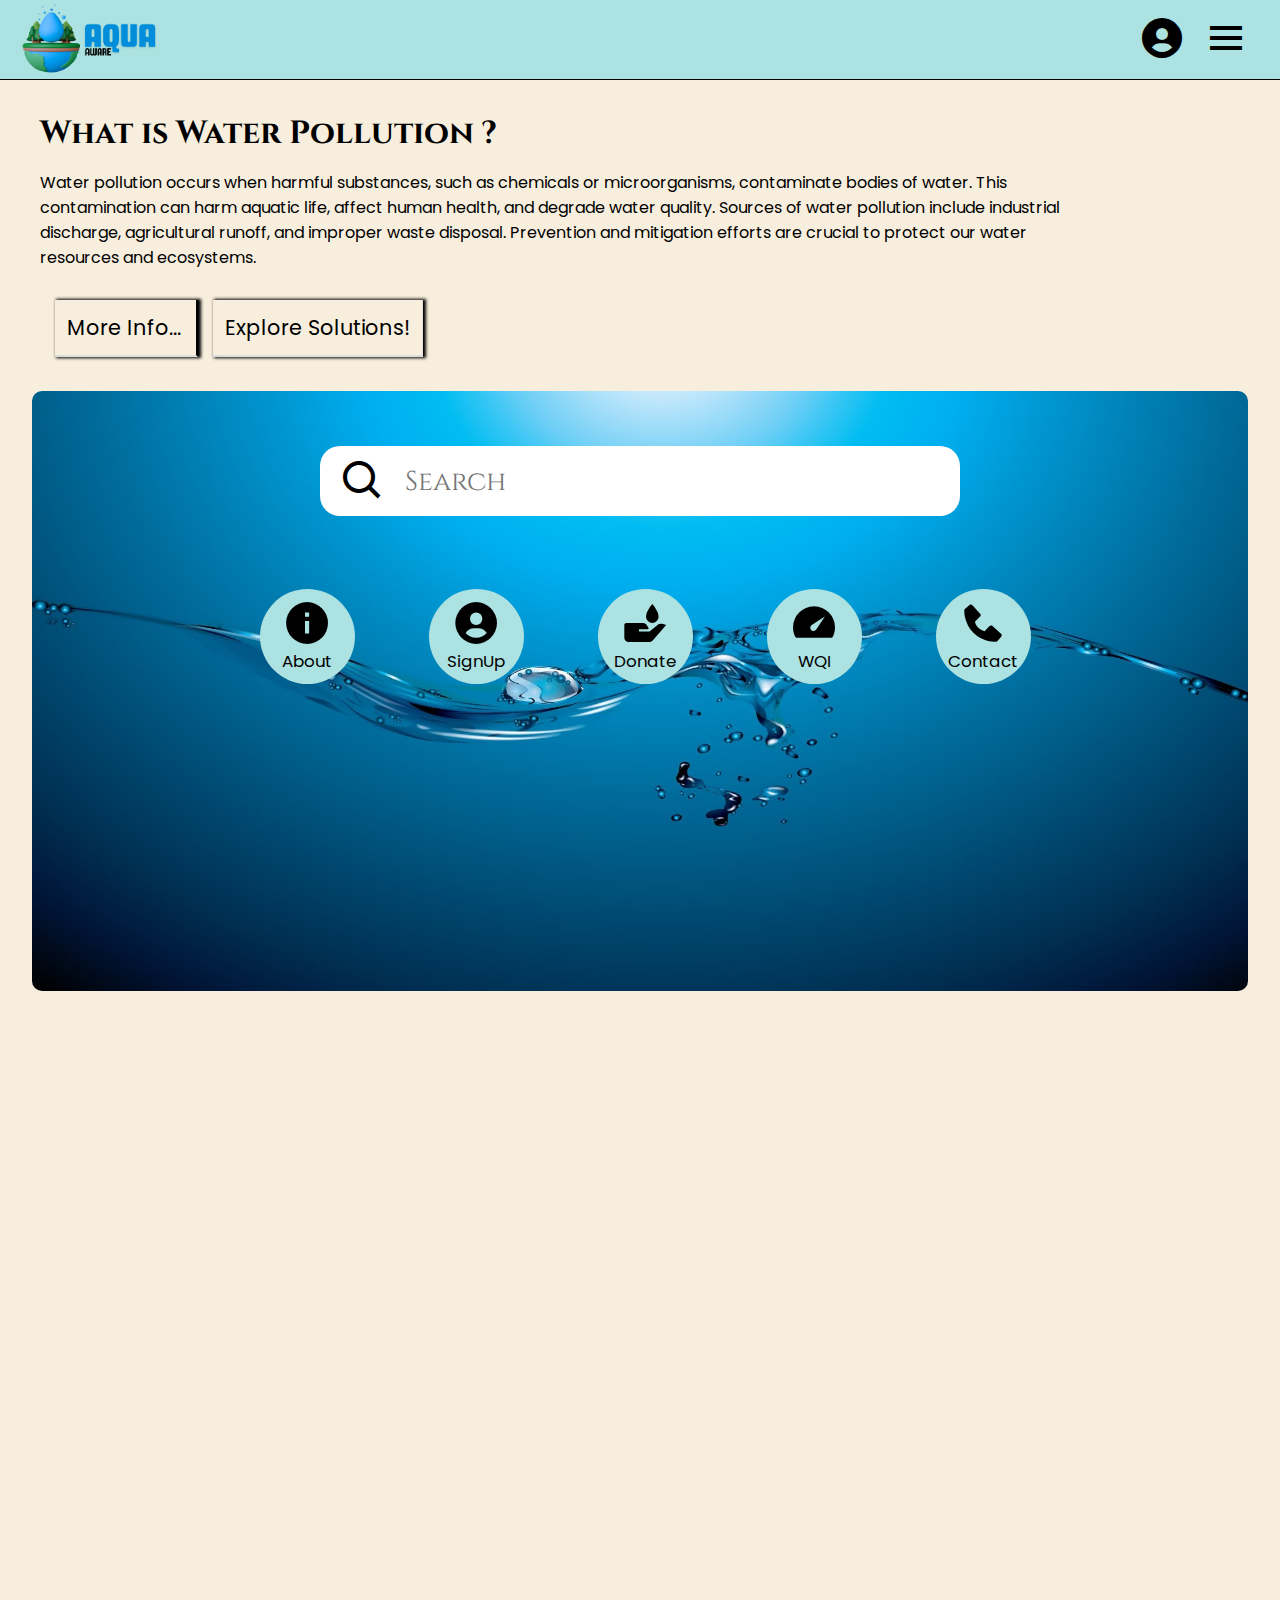
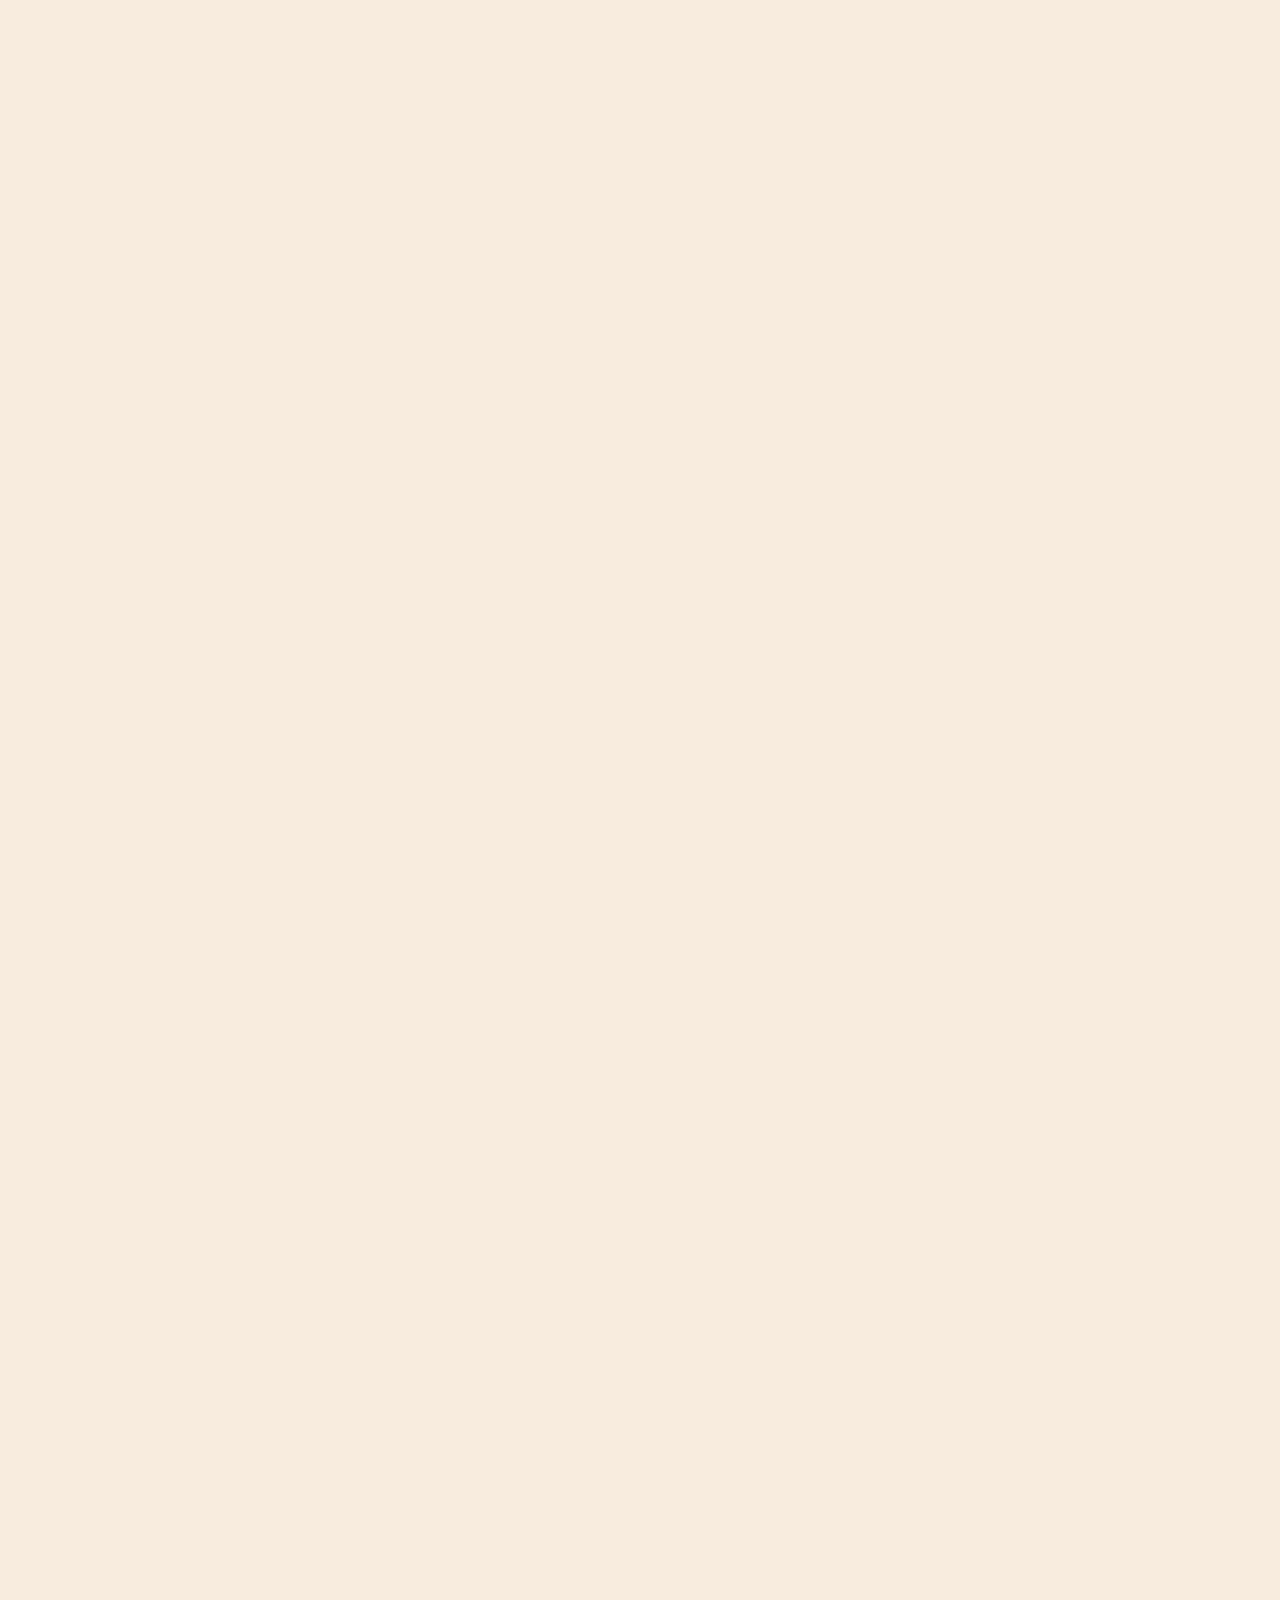
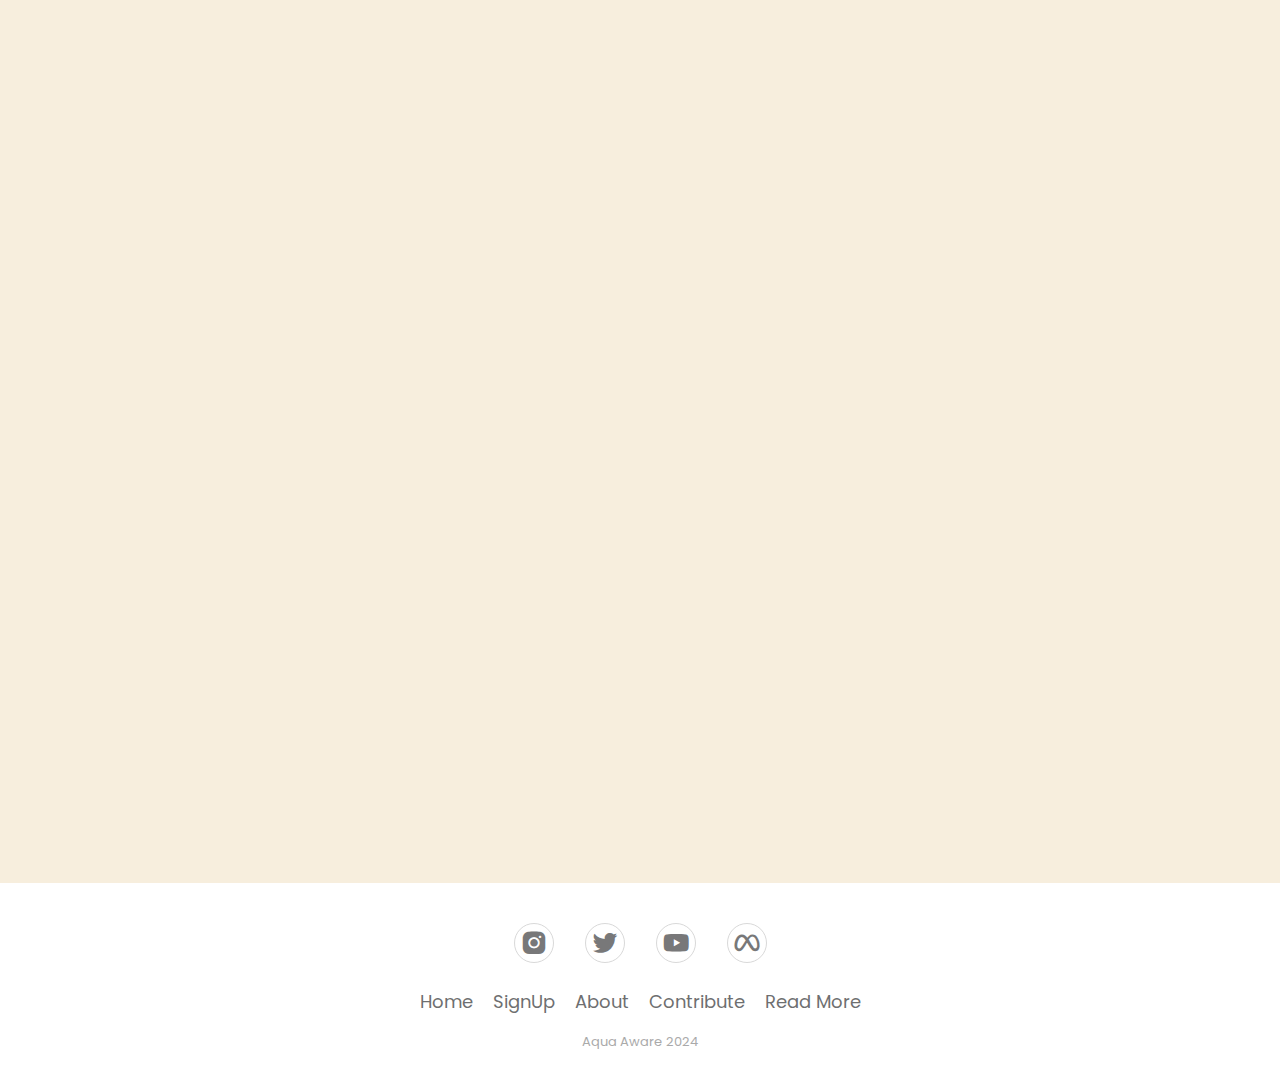
<file: index.html>
<!DOCTYPE html>
<html lang="en">
<head>
    <meta charset="UTF-8">
    <meta name="viewport" content="width=device-width, initial-scale=1.0">
    <title>Aqua Aware</title>
    <link rel="stylesheet" href="CSS/indexstyle.css">
    <link href='https://unpkg.com/boxicons@2.1.4/css/boxicons.min.css' rel='stylesheet'>
   
</head>
<body>
    <div class="navbar">
        <img src="HTML/images/mainlogoc.png" alt="">
        <a href="HTML/LogIN/Signup.html"><i class='bx bxs-user-circle'></i></a>
        <a href="#footer"><i class='bx bx-menu'> </i></a>
        
    </div>
    <div class="heading">
        <h2>What is Water Pollution ?</h2>
        <p>Water pollution occurs when harmful substances, such as chemicals or microorganisms, contaminate bodies of water. This contamination can harm aquatic life, affect human health, and degrade water quality. Sources of water pollution include industrial discharge, agricultural runoff, and improper waste disposal. Prevention and mitigation efforts are crucial to protect our water resources and ecosystems.</p>
        <div ><a href="#content">More Info...</a><a href="HTML/solution.html">Explore Solutions!</a></div>
    </div>
    <div class="main_container">
        <img src="HTML/images/test2.jpg" alt="">
        <div class="search_bar" id="bar">
            <i class='bx bx-search' ></i>
            <input type="text" onsubmit="redirect()" placeholder="Search" oninput="search_function()" onclick="show_menu()" onblur="remove_menu()" id="search_bar">
            
            <div id="menu">
                <div class="search-card" id="Agricultural Runoff"><a href="#card1">Agricultural Runoff</a></div>
                <div  class="search-card" id="Improper Waste Disposal"><a href="#card2support">Improper Waste Disposal</a></div>
                <div  class="search-card"  id="Urbanization"><a href="#card3">Urbanization</a></div>
                <div class="search-card"  id="Industrial Discharge"><a href="#card4support">Industrial Discharge</a></div>
                <div  class="search-card" id="Mining Activities"><a href="#card5">Mining Activities</a></div> 
                <div class="search-card"  id="World Health Organisation(WHO)"><a href="https://www.who.int/">World Health Organisation</a></div> 
                <div class="search-card"  id="sustainable development goals(SDGS)"><a href="https://sdgs.un.org/goals">Sustainable Development Goals</a></div> 
                <div class="search-card"  id="Causes of Water Pollution"><a href="#content">Causes of Water Pollution</a></div> 
                <div class="search-card"  id="Methods to Tackle Water Pollution"><a href="HTML/solution.html">Methods to Tackle Water Pollution</a></div> 
                <div class="search-card"  id="Wastewater Treatment"><a href="HTML/solution.html#Wastewater Treatment">Wastewater Treatment</a></div> 
                <div class="search-card"  id="Plastic Waste Reduction"><a href="HTML/solution.html#Plastic Waste Reduction">Plastic Waste Reduction</a></div> 
                <div class="search-card"  id="Water Conservation"><a href="HTML/solution.html#Water Conservation">Water Conservation</a></div> 
                <div class="search-card"  id="Denitrification"><a href="HTML/solution.html#Denitrification">Denitrification</a></div> 
                <div class="search-card"  id="Stormwater Management"><a href="HTML/solution.html#Stormwater Management">Stormwater Management</a></div> 
                <div class="search-card"  id="Green Agriculture"><a href="HTML/solution.html#Green Agriculture">Green Agriculture</a></div> 
                <div>No more Results Found</div>
            </div>
            <div id="icons">
                <a href="HTML/about.html" target="_blank"><button><i class='bx bxs-info-circle' ></i>About</button></a>
                <a href="HTML/LogIN/Signup.html"><button><i class='bx bxs-user-circle' ></i> SignUp</button></a>
                <a href="https://drive.google.com/drive/folders/1v-YRCXLV10GjiKD5O1X68CUbpCplTlmi?usp=drive_link"><button><i class='bx bxs-donate-blood' ></i>Donate</button></a>
                <a href="https://ewqdes.cpcb.gov.in/wqi/"><button><i class='bx bxs-tachometer' ></i>WQI</button></a>
                <a href="mailto:vkhantwal992@gmail.com"><button><i class='bx bxs-phone' ></i>Contact</button></a>
            </div>
        </div>
        

    </div>
    <div id="content" class="content">
        <div class="card animation-element slide-left"  id="card1" >
            <h3>Agricultural Runoff</h3>
            <p>Soil erosion from <img src="HTML/images/runoff.jpg" alt=""> agricultural activities can lead to sediment-laden runoff, reducing water clarity and disrupting aquatic habitats. Fertilizers containing nitrogen and phosphorus can be washed into water bodies, causing eutrophication and creating "dead zones" due to oxygen depletion. Pesticides and herbicides used to protect crops can contaminate water, harming aquatic life and potentially affecting human health. Additionally, animal waste from livestock operations can introduce pathogens into water sources, leading to waterborne diseases. Moreover, certain agricultural practices can introduce heavy metals into the environment, posing risks to both aquatic ecosystems and human health. <br><a href="https://en.wikipedia.org/wiki/Agricultural_pollution#:~:text=Pollutants%20from%20agriculture%20greatly%20affect,pollutants%20that%20enter%20the%20environment."><button>Read More</button></a></p>
           
            
        </div>
        <img class="card animation-element slide-right " src="HTML/images/SDG.png" alt="">
        <img  class="card animation-element slide-left" src="HTML/images/PLASTICOCEAN.jpg" alt="" style="height: 422px;">
        <div class="card animation-element slide-right " id="card2">
            <h1 style="width: 100px; height: 0px;" id="card2support"></h1>
            <h3>Improper Waste Disposal</h3>
            <p><img style="float: left;" src="HTML/images/wastedisposal.jpg" alt=""> When waste, including household garbage, industrial waste, and hazardous materials, is improperly disposed of, it can leach into the soil and make its way into water bodies through runoff or groundwater infiltration. This contamination can introduce a variety of pollutants into the water, including organic matter, heavy metals, chemicals, and pathogens. Organic waste can deplete oxygen levels in water, leading to the death of aquatic organisms, while heavy metals and chemicals can accumulate in aquatic ecosystems, posing risks to aquatic life and human health. Pathogens from untreated sewage can also contaminate water, causing waterborne diseases. Proper waste management practices, such as recycling, composting, and the safe disposal of hazardous materials, are crucial for preventing water pollution and protecting our water resources. <br><a href="https://en.wikipedia.org/wiki/Special:Search?go=Go&search=improper+waste+disposal&ns0=1"><button>Read More</button></a></p>
            
        </div>
        <div class="card animation-element slide-left" id="card3">
            <h3>Urbanization</h3>
            <p><img src="HTML/images/urbanization.jpg" alt=""> As cities expand, the increase in impervious surfaces like roads, rooftops, and parking lots reduces the amount of land where rainwater can naturally infiltrate the ground. This leads to increased surface runoff, which can carry pollutants like oil, heavy metals, and litter into nearby water bodies.
                
                Additionally, urban areas often have inadequate wastewater treatment systems, leading to the discharge of untreated or inadequately treated sewage into rivers, lakes, and oceans. This can introduce pathogens, nutrients, and chemicals into the water, posing risks to aquatic ecosystems and public health.<br><a href="https://en.wikipedia.org/w/index.php?search=urbanization&title=Special:Search&profile=advanced&fulltext=1&ns0=1"><button>Read More</button></a></p>
                
            </div>
            <img class="card animation-element slide-right" src="HTML/images/sdg6.png" alt="">
            
            <img class="card animation-element slide-left" src="HTML/images/sdg14.png" alt="">
            <div class="card animation-element slide-right" id="card4">
                <h1 style="width: 100px; height: 0px;" id="card4support"></h1>
                <h3>Industrial Discharge</h3>
                <p><img style="float: left;" src="HTML/images/industrial.jpg" alt=""> metals from Industrial Discharge like lead and mercury can accumulate in aquatic ecosystems, posing risks to aquatic life and human health. Toxic chemicals from industrial processes can harm aquatic organisms and persist in the environment, contaminating water supplies. Organic pollutants, including oils and hydrocarbons, can reduce oxygen levels in water, affecting aquatic life. Additionally, nutrient-rich wastewater can lead to eutrophication, causing harmful algal blooms and oxygen depletion. Effective wastewater treatment and pollution prevention measures are crucial to mitigate the impacts of industrial discharge on water quality and protect our water resources.<br><a href="https://en.wikipedia.org/w/index.php?search=industrial+discharge&title=Special:Search&profile=advanced&fulltext=1&ns0=1"><button>Read More</button></a></p>
            </div>
            <div class="card animation-element slide-left" id="card5">
            <h3>Mining Activities</h3>
            <p><img src="HTML/images/mining.jpg" alt="">During mining operations, chemicals such as cyanide, sulfuric acid, and heavy metals like lead, mercury, and arsenic can be used or generated. If not properly managed, these chemicals can leach into nearby water sources, contaminating both surface water and groundwater. This contamination can have detrimental effects on aquatic ecosystems, harming fish and other aquatic life, and can also pose risks to human health through drinking water contamination and consumption of contaminated fish and seafood. Additionally, sediment runoff from mining sites can degrade water quality by increasing turbidity, reducing water clarity, and disrupting aquatic habitats. Proper management practices, including the use of containment ponds, water treatment facilities, and erosion control measures, are essential to minimize the environmental impacts of mining activities on water resources.<br><a href="https://en.wikipedia.org/w/index.php?search=mining+activities&title=Special:Search&profile=advanced&fulltext=1&ns0=1"><button>Read More</button></a></p>
        </div>
        <img class="card animation-element slide-right" src="HTML/images/PLANET.png" alt="" style="height: 392px;">
        
    </div>

    


    <div class="footer-basic" id="footer">
        <footer>
            <div class="social"><a href="#"><i class='bx  bxl-instagram-alt'></i></a><a href="#"><i class='bx bxl-twitter' ></i></a><a href="https://www.youtube.com/watch?v=MEb7nnMLcaA"><i class='bx bxl-youtube' ></i></a><a href="#"><i class='bx bxl-meta' ></i></a></div>
            <ul class="list-inline">
                <li class="list-inline-item"><a href="#">Home</a></li>
                <li class="list-inline-item"><a href="HTML/LogIN/Signup.html">SignUp</a></li>
                <li class="list-inline-item"><a href="HTML/about.html" target="_blank">About</a></li>
                <li class="list-inline-item"><a href="https://drive.google.com/drive/folders/1v-YRCXLV10GjiKD5O1X68CUbpCplTlmi?usp=drive_link">Contribute</a></li>
                <li class="list-inline-item"><a href="https://en.wikipedia.org/wiki/Water_pollution">Read More</a></li>
            </ul>
            <p class="copyright">Aqua Aware 2024</p>
        </footer>
    </div>

    <script src="https://ajax.googleapis.com/ajax/libs/jquery/1.7.1/jquery.min.js" type="text/javascript"></script>
    <script src="JS/indexscript.js"></script>
</body>
</html>
</file>
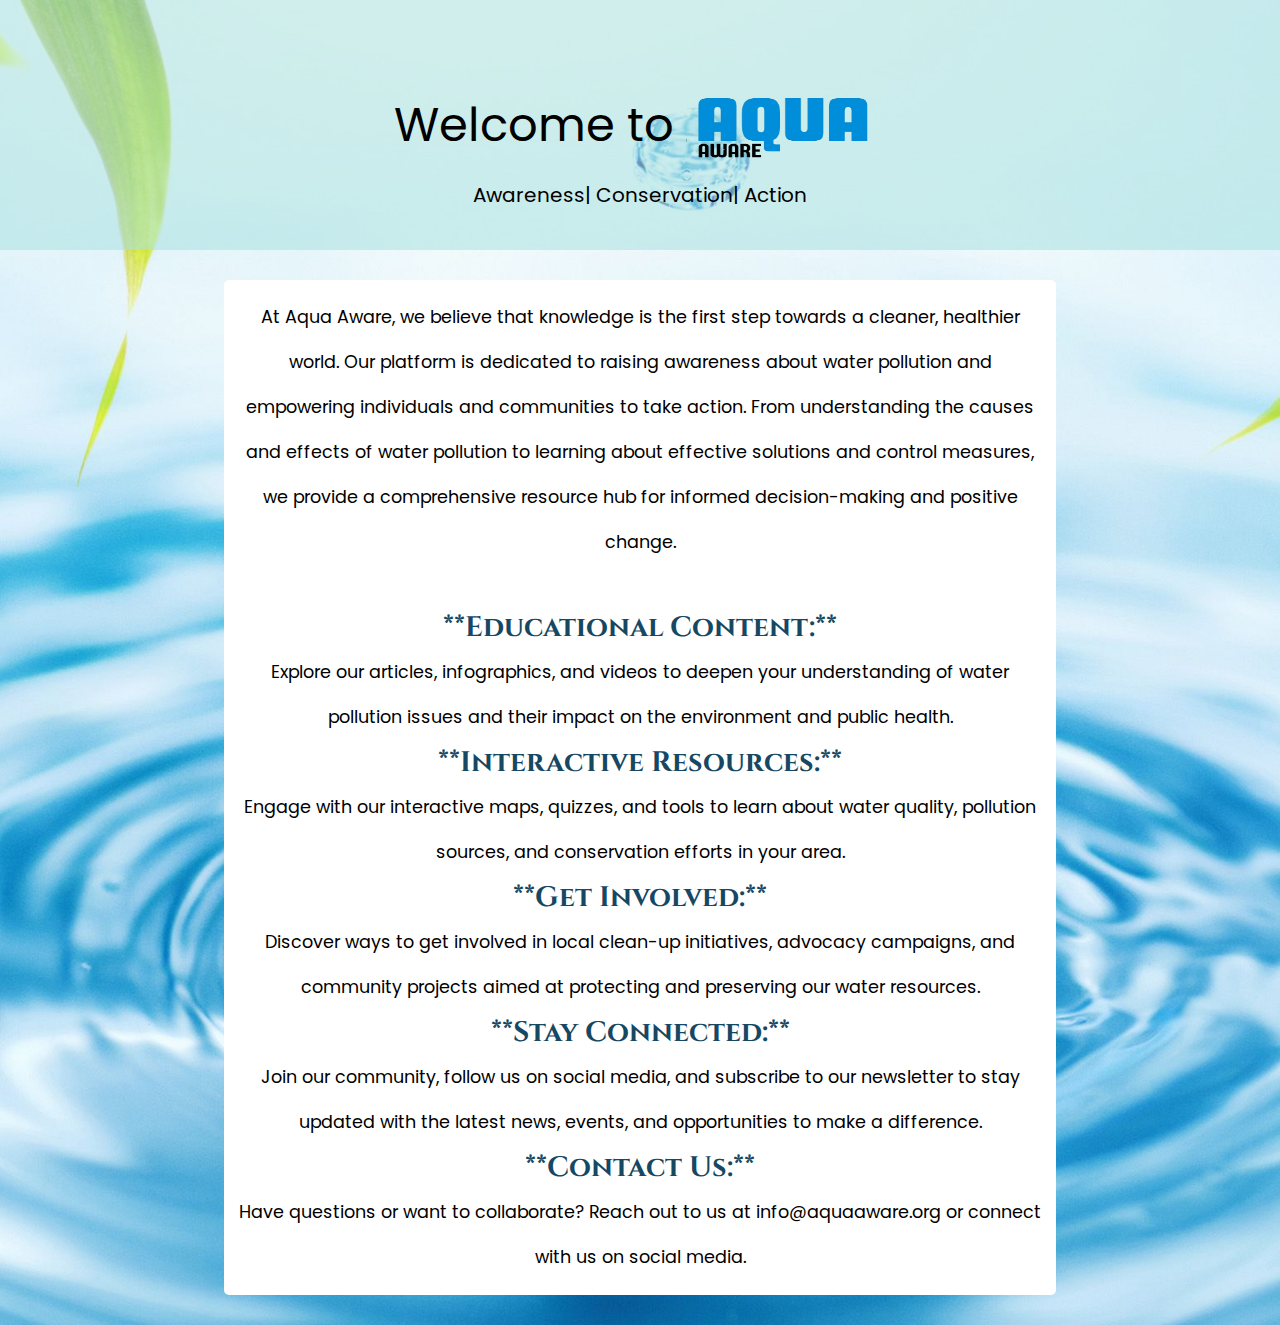
<file: HTML/about.html>
<!DOCTYPE html>
<html lang="en">
  <head>
    <meta charset="UTF-8" />
    <meta name="viewport" content="width=device-width, initial-scale=1.0" />
    <title>About</title>
    <link
      href="https://unpkg.com/boxicons@2.1.4/css/boxicons.min.css"
      rel="stylesheet"
    />
    <link href="../CSS/aboutstyle.css" rel="stylesheet" />
  </head>
  <body>
    <header>
      <span>Welcome to <span class="emphasis"><a href="../index.html"><img src="images/about.png" alt=""></a></span></span>
      <p>Awareness| Conservation| Action</p>
    </header>
    <div class="container">
      At Aqua Aware, we believe that knowledge is the first step towards a cleaner, healthier world.
Our platform is dedicated to raising awareness about water pollution and empowering individuals and communities to take action. From understanding the causes and effects of water pollution to learning about effective solutions and control measures, we provide a comprehensive resource hub for informed decision-making and positive change.

<p style="margin-top: 40px;">**Educational Content:**</p>
Explore our articles, infographics, and videos to deepen your understanding of water pollution issues and their impact on the environment and public health.
<p>**Interactive Resources:**</p>
Engage with our interactive maps, quizzes, and tools to learn about water quality, pollution sources, and conservation efforts in your area.
<p>**Get Involved:**</p>
Discover ways to get involved in local clean-up initiatives, advocacy campaigns, and community projects aimed at protecting and preserving our water resources.
<p>**Stay Connected:**</p>
Join our community, follow us on social media, and subscribe to our newsletter to stay updated with the latest news, events, and opportunities to make a difference.
<p>**Contact Us:**</p>
Have questions or want to collaborate? Reach out to us at info@aquaaware.org or connect with us on social media.
    </div>
  </body>
</html>
</file>
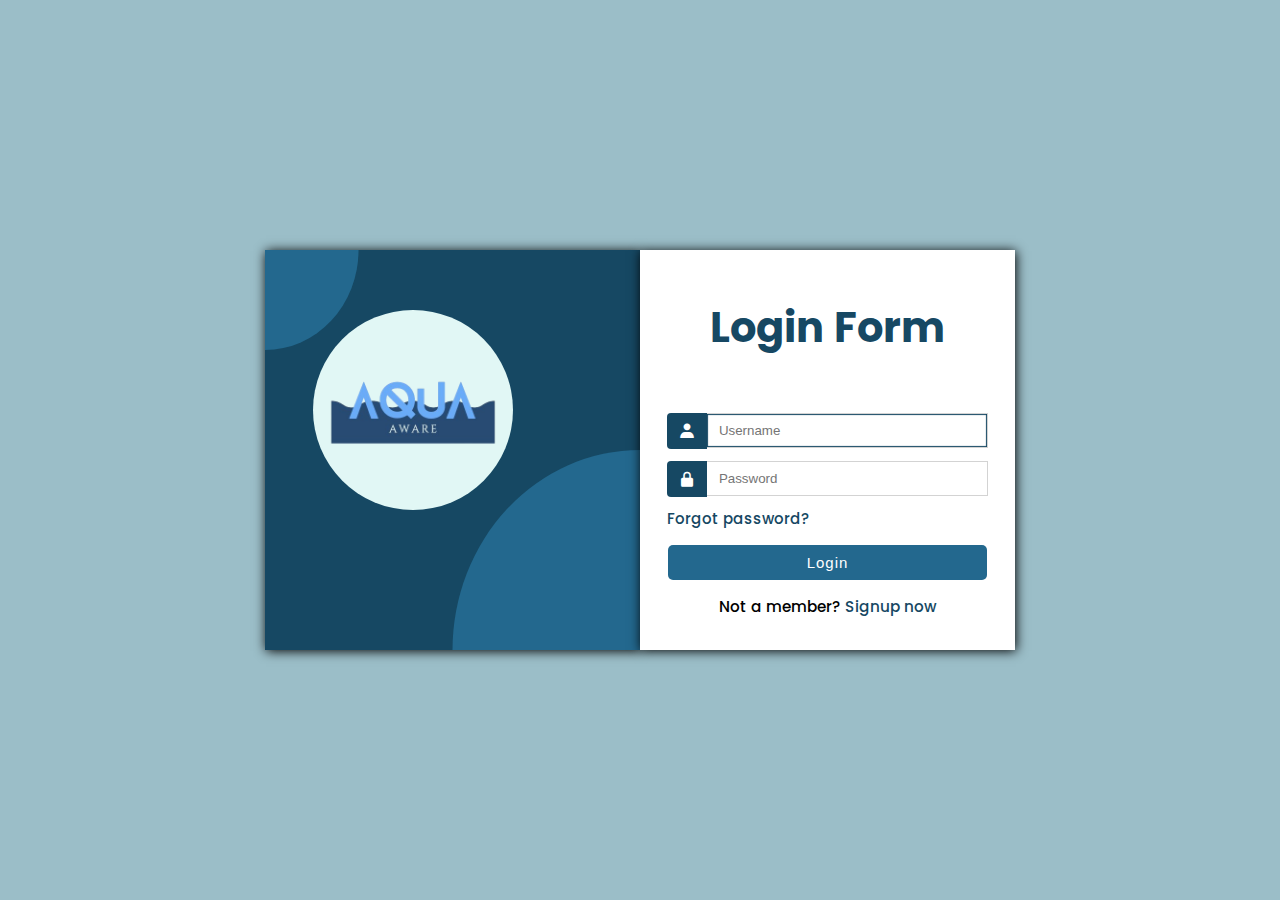
<file: HTML/LogIN/LogIn.html>
<!DOCTYPE html>
<html lang="en">
  <head>
    <meta charset="UTF-8" />
    <meta name="viewport" content="width=device-width, initial-scale=1.0" />
    <link
      href="https://unpkg.com/boxicons@2.1.4/css/boxicons.min.css"
      rel="stylesheet"
    />
    <title>LogIn</title>
    <link rel="stylesheet" href="LogIn.css" />
  </head>
  <body>
    <div class="side-image1">
      <div class="web-name">
        <img src="../images/LOGO.png" alt="">
      </div>
    </div>
    <div class="logIn-form">
      <form>
        <div class="container">
          <div class="head">
            <h1>Login Form</h1>
          </div>
          <div class="in user-name" style="margin-top: 25px">
            <i class="bx bxs-user"></i>
            <input
              id="input1"
              type="text"
              placeholder="Username"
              required
              autofocus
            />
          </div>
          <div class="in password">
            <i class="bx bxs-lock-alt"></i>
            <input
              id="input2"
              type="password"
              placeholder="Password"
              required
            />
          </div>
          <div class="forgot">
            <h2>Forgot password?</h2>
          </div>

          <div class="logIn-button">
            <input
              type="submit"
              value="Login"
              onclick="validation();return false;"
            />
          </div>
          <div class="foot">
            <h3>Not a member?<a href="Signup.html"> Signup now</a></h3>
          </div>
        </div>
      </form>
    </div>
    <script src="LogIn.js"></script>
  </body>
</html>
</file>
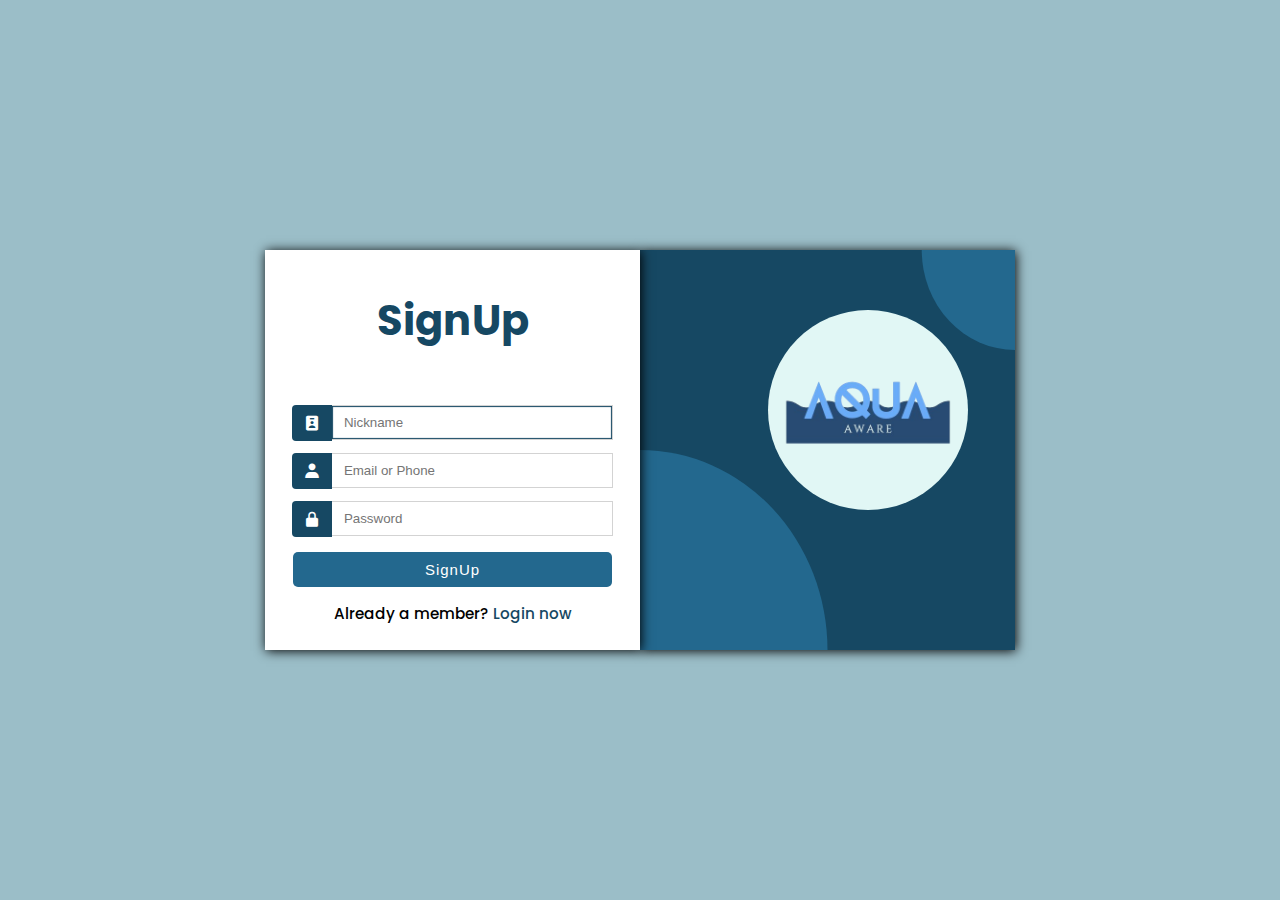
<file: HTML/LogIN/Signup.html>
<!DOCTYPE html>
<html lang="en">
  <head>
    <meta charset="UTF-8" />
    <meta name="viewport" content="width=device-width, initial-scale=1.0" />
    <link
      href="https://unpkg.com/boxicons@2.1.4/css/boxicons.min.css"
      rel="stylesheet"
    />
    <title>SignUp!</title>
    <link rel="stylesheet" href="LogIn.css" />
  </head>
  <body>
    <div class="side-image2">
      <div class="web-name2">
        <img src="../images/LOGO.png" alt="">
      </div>
    </div>
    <form>
      <div class="container" style="transition: 0.5s ease;
      transform: translate(-100%,-50%);">
        <div class="head">
          <h1 onclick="set_details()">SignUp</h1>
        </div>
        <div class="in user-ssid">
          <i class="bx bxs-user-badge"></i>
          <input
            id="input-name"
            type="text"
            placeholder="Nickname"
            required
            autofocus
          />
        </div>
        <div class="in user-name">
          <i class="bx bxs-user"></i>
          <input
            id="input-email"
            type="email"
            placeholder="Email or Phone"
            required
          />
        </div>
        <div class="in password">
          <i class="bx bxs-lock-alt"></i>
          <input
            id="input-pw"
            type="password"
            placeholder="Password"
            required
          />
        </div>
        <div class="logIn-button">
          <input
            type="submit"
            value="SignUp"
            onclick="set_details(); return false;"
          />
        </div>
        <div class="foot">
          <h3>Already a member? <a href="LogIn.html">Login now</a></h3>
        </div>
      </div>
    </form>
    <script src="singnup.js"></script>
  </body>
</html>
</file>
<file: CSS/indexstyle.css>
@import url('https://fonts.googleapis.com/css2?family=Poppins:ital,wght@0,100;0,200;0,300;0,400;0,500;0,600;0,700;0,800;0,900;1,100;1,200;1,300;1,400;1,500;1,600;1,700;1,800;1,900&display=swap');
@import url("https://fonts.googleapis.com/css2?family=Kaushan+Script&family=Poppins:wght@200;300;400;500&display=swap");
@import url("https://fonts.googleapis.com/css2?family=Cinzel&display=swap");

:root {
    --l: #F7EEDD;
    --m1:#ACE2E1;
    --m2: #41C9E2;
    --d :#008DDA;
  }

 /* font-family: "Cinzel", serif; */
*{
    box-sizing: border-box;
    padding: 0;
    text-decoration: none;
    margin: 0;
    border: none;
    font-family: "Poppins", sans-serif;
    scroll-behavior:smooth;

    &::-webkit-scrollbar {
     display: none;
   }

}
button{
    margin-top: 12px;
    padding: 12px;
    font-size: 105%;
    background-color: var(--m2);
   border-radius: 2px;
    box-shadow: 2px 5px 13px #2b66c5;
    width: 20%;
   margin-left: 10px;
    cursor: pointer;
}


.bx{
    font-size: 300%;  
}
h3{
    font-family: "Cinzel", serif;
    font-weight: bolder;
    font-size: 200%;
}
.bxs-user-circle{
    width: 100%;
    height: 100%;
}
body{
    display: flex;
    flex-direction: column; 
    justify-content: center;
    align-items: center;
    background-color: var(--l);
    scroll-behavior: smooth;

    
}
.navbar{
    width: 100%;
    height: 80px;
    display: flex;
    align-items: center;
    border-bottom:solid black 1px ;
    overflow: hidden;
    column-gap: 16px;
    margin-bottom: 2px;
    background-color: var(--m1);
}
.navbar img{
    width: 150px;
    height: 80px;
    margin-left: 13px;
}
.navbar a{
    color: black;
}
.navbar a:first-of-type{
    margin-left: auto;
}
.navbar a:last-of-type{
    margin-right: 30px;
}

.heading{
    width: 80%  ;
    margin: auto auto 20px 40px;
    
}
.heading h2{
    font-family: "Cinzel", serif;
    margin-top: 30px;
    font-weight: bolder;
    font-size: 200%;
    margin-bottom: 15px;
}
.heading div a{
    color: black;
    text-decoration-color:var(--m2  ) ;
    font-size: 130%;
    margin-left: 15px;
    text-decoration: none;
    /* color: var(--d); */
    margin-top: 30px;
    display: inline-block;
    border-right : 1px solid #ddd;
padding: 12px;
border-bottom: 2px solid #ddd;

box-shadow :2px 0px 3px 1px #000;
}

.heading div a:hover{
    border-bottom: 2px solid black;
}
.heading div a:first-child{
    border-right:2px solid black ;
    padding-right: 15px;
}
.main_container{
    width: 100%;
    z-index: 4;
    display: flex;
    justify-content: center;    
    height: 600px;
    overflow: hidden;
    margin-top: 14px;
}
.main_container img{
    width: 95%;
    position: absolute;
    height: 600px;
    border-radius: 10px;
    /* z-index: -2;     */
}
.search_bar{
    height: 70px;
    width: 50%;
    display: flex;
    justify-content: center;
    align-items: center;
    position: relative;
    top: 15%;
    flex-wrap: wrap;
    background-color: white;
    left: 50%;
    transform: translate(-100%,-50%);
    border-radius: 20px;
    
}
.bx-search{
    width: 10%;
    text-align: center;
    margin-right: 10px;
}
.search_bar input{
    width: 85%;
    font-family: "Cinzel", serif;
    height: 100%;
    outline: none;
    text-align: left ;
    border-radius: inherit;
    font-size: 170%;
   
}
#icons{
    width: 100%;
    height: 100px;
    position: relative;
    top: 0;
    display: flex;
    justify-content: center;
    align-items: center;
    column-gap:10%;
    margin-top: 10%;
    background-color: transparent;
}
#icons a button{
    width: 95px;
    height: 95px;
    border-radius: 50%;
    background-color: var(--m1);
    color: black;
    display: flex;
    flex-direction: column;
    box-shadow:none ;
    justify-content: center;
    text-decoration: none;
    align-items: center;
}
#menu{
    width: 100%;
    max-height: 350px;
    text-align: left  ;
    z-index: 2;
    background-color: white;
    display: block;
    display: none;
    overflow: scroll;
    border-radius: 0 0 20px 20px;
}
#menu div{
    height: 70px;
    font-size: 150%;
    padding-left: 60px;
    display: flex;
    align-items: center;
}
#menu div a{
    width: 100%;
    height: 100%;
    display: flex;
    align-items: center;
    text-decoration: none;
    color: #0E46A3;
}
#menu div:first-child{
    background-color: rgb(230, 224, 224);
}
#menu div:hover{
    background-color: rgb(234, 229, 229);
    cursor: pointer;
}

.content{
    width: 100%;
    display: flex;
    background-color: var(--l);
    flex-direction: row;
    flex-wrap: wrap;
    row-gap: 20px;
    column-gap: 20px;
    justify-content: center;
    align-items: center;
    overflow: hidden;   
    padding-bottom: 30px;
}
.content div{
    min-height: 400px;
    width: 70%;
    background-color: var(--m1);
    overflow: hidden;
    margin: 15px;
    display: flex;
    flex-direction: column;
    border-radius: 15px;
    box-shadow: rgba(0, 0, 0, 0.25) 0px 54px 55px, rgba(0, 0, 0, 0.12) 0px -12px 30px, rgba(0, 0, 0, 0.12) 0px 4px 6px, rgba(0, 0, 0, 0.17) 0px 12px 13px, rgba(0, 0, 0, 0.09) 0px -3px 5px;
    
}
.content div:nth-child(2n){
    flex-direction: column ;
}
.content img{
    width: 300px;
    background-color: black;
    height: 300px;
    box-shadow: rgba(136, 165, 191, 0.48) 6px 2px 16px 0px, rgba(255, 255, 255, 0.8) -6px -2px 16px 0px;
}
.content div h3{
    position: relative;
    top: 0;
    left: 0;
    display: block;
    padding: 15px;
    border-radius: 15px 15px 0 0;
    background-color: var(--m2);
}
.content div p{
    display: inline-block;
    /* width: 60%; */
    padding: 14px;
    overflow: scroll;
    font-size: 108%;
    /* background-color: #0E46A3; */
    text-align:justify;
}
.content div img{
    margin: 12px;
    margin-left:30px ;
    width:350px ;
    height: 300px;
    float: right;
    box-shadow: none;
}
.content div p a button{
    margin-top: 40px;
}

.animation-element {
    opacity: 0;
  }
  
  /*animation element sliding left*/
  .animation-element.slide-left {
    opacity: 0;
    transition: all 500ms linear;
    transform: translate(-300px, 0px);
  }
  
  .animation-element.slide-left.in-view {
    opacity: 1;
    transform: translate(0px, 0px);
}


.animation-element.slide-right {
    opacity: 0;
    transition: all 500ms linear;
    transform: translate(300px, 0);
  }
  
  .animation-element.slide-right.in-view {
    opacity: 1;
    transform: translate(0px, 0px);
  }




  
  .footer-basic {
    padding:40px 0;
    width: 100%;
    background-color:#ffffff;
    color:#4b4c4d;
    /* margin-top: 30px; */
}
footer{
    display: flex;
    align-items: center;
    flex-direction: column;
    justify-content: center;
    
  }
  .footer-basic ul {
    padding:0;
    list-style:none;
    text-align:center;
    font-size:18px;
    line-height:1.6;
    margin-bottom:0;
    display: flex;
    
  }
  
  .footer-basic li {
    padding:0 10px;
  }
  
  .footer-basic ul a {
    color:inherit;
    text-decoration:none;
    opacity:0.8;
  }
  
  .footer-basic ul a:hover {
    opacity:1;
  }
  
  .footer-basic .social {
    text-align:center;
    display: flex;
    column-gap: 15px;
    padding-bottom:25px;
  }
 footer .social > a {
    width:40px;
    height:40px;
    line-height:40px;
    display:inline-block;
    text-align:center;
    border-radius:50%;
    border:1px solid #ccc;
    margin:0 8px;
    display: flex;
    align-items: center;
    justify-content: center;
    text-decoration: none;
    color:inherit;
    opacity:0.75;
  }
  footer .social >a i{
    font-size: 30px;
  }
  .footer-basic .social > a:hover {
    opacity:0.9;
  }
  
  .footer-basic .copyright {
    margin-top:15px;
    text-align:center;
    font-size:13px;
    color:#aaa;
    margin-bottom:0;
  }
</file>
<file: CSS/aboutstyle.css>
@import url("https://fonts.googleapis.com/css2?family=Poppins:wght@200;300;400;500&display=swap");
@import url("https://fonts.googleapis.com/css2?family=Kaushan+Script&family=Poppins:wght@200;300;400;500&display=swap");
@import url("https://fonts.googleapis.com/css2?family=Cinzel&display=swap");
* {
  font-family: "Poppins", sans-serif;
  box-sizing: border-box;
  padding: 0;
  margin: 0;
  scroll-behavior: smooth;
}
body {
  background-image: url(../HTML/images/hd\ water.jpg);
  background-size: cover;
}
header {
  width: 100%;
  height: 250px;
  background-color: #ace2e193;
  color: black;
  display: flex;
  align-items: center;
  flex-direction: column;
  justify-content: center;
  font-size: 290%;
}
header img{
  width: 200px;
  transform: translate(0,35px);
  height: 100px;
}
header p {
  font-size: 20px;
  margin-top: 15px;
}
.emphasis {
  font-family: "Cinzel", serif;
  font-size: 130%;
}
.container {
  border: #164863 2px solid;
  width: 65%;
  margin: 30px auto;
  padding: 15px;
  border-radius: 5px;
  font-size: 110%;
  line-height: 45px;
  background-color: white;
  text-align: center;
  border: none;
}
::-webkit-scrollbar {
  display: none;
}
.container p {
  font-size: 160%;
  font-weight: bold;
  color: #164863;

  font-family: "Cinzel", serif;
}
footer {
  width: 100%;
  background-color: #164863;
  border: 2px solid;
  color: #ede1f3;
  margin-top: 100px;
  text-align: center;
}
.about {
  width: 80%;
  font-size: 30px;
  margin-left: auto;
  margin-right: auto;
}
.about h5 {
  width: 100%;
  font-size: 15px;
}
.social-icons {
  width: 400px;
  height: 100px;
  margin-left: auto;
  margin-right: auto;
  display: flex;
  justify-content: space-around;
  align-items: center;
}
.social-icons i {
  width: 40px;
  height: 40px;
  display: flex;
  align-items: center;
  justify-content: center;
  font-size: 30px;
  border-radius: 50%;
}
.social-icons i:hover {
  cursor: pointer;
  font-size: 40px;
  transition-duration: 0.2s;
}
</file>
<file: HTML/LogIN/LogIn.css>
@import url("https://fonts.googleapis.com/css2?family=Poppins:wght@200;300;400;500&display=swap");
@import url("https://fonts.googleapis.com/css2?family=Cinzel&display=swap");
@import url("https://fonts.googleapis.com/css2?family=Cinzel&display=swap");
* {
  box-sizing: border-box;
  padding: 0;
  margin: 0;
  transition: box-shadow 0.5s;
}
body {
  font-family: "Poppins", sans-serif;
  background-color: #9bbec8;
}
.side-image1 {
  width: 375px;
  height: 400px;
  background-color: #164863;
  position: absolute;
  top: 50%;
  left: 50%;
  transform: translate(-100%, -50%);
  transition: 2s;
  overflow: hidden;
  box-shadow: 1px 1px 11px;
  display: flex;
  justify-content: center;
  align-items: center;
}
.side-image1::before{
  content: "";
  width: 50%;
  height: 50%;
  position: absolute;
  top:0;
  background-color:#23688e;
  border-radius: 50% ;
  z-index: -1;
  transform: translate(-100%,-50%);
}
.web-name{
  color: white;
  z-index: 5;
  height: 200px;
  width: 200px;
  display: flex;
  background-color: #E1F7F5;
  border-radius: 50%;
  justify-content: center;
  align-items: center;
  transform: translate(-20%,-20%);
  font-family: "Cinzel", serif;
  font-size: 300%;
}
.web-name img{
  width: 120%;
  height: 120%;
}
.web-name2{
  color: white;
  z-index: 5;
  font-family: "Cinzel", serif;
  border-radius: 50%;
  height: 200px;
  background-color: #E1F7F5;
  width: 200px;
  display: flex;
  justify-content: center;
  font-size: 300%;
  transform: translate(20%,-20%);
  align-items: center;
}
.web-name2 img{
  width: 120%;
  height: 120%;
}
.side-image2::before{
  content: "";
  width: 50%;
  height: 50%;
  position: absolute;
  top:0;
  right: 0;
  background-color:#23688e;
  border-radius: 50% ;
  transform: translate(50%,-50%);
}
.side-image1::after{
  content: "";
  width: 100%;
  height: 100%;
  position: absolute;
  bottom:0;
  right: 0;
  background-color: #23688e;
  border-radius: 50%;
  transform: translate(50%,50%);
}
.side-image2::after{
  content: "";
  width: 100%;
  height: 100%;
  position: absolute;
  bottom:0;
  left: 0;
  background-color: #23688e;
  border-radius: 50%;
  transform: translate(-50%,50%);
}
.side-image2{
  width: 375px;
  height: 400px;
  background-color: #164863;
  position: absolute;
  top: 50%;
  display: flex;
  justify-content: center;
  align-items: center;
  left: 50%;
  overflow: hidden;
  box-shadow: 1px 1px 11px;
  transform: translate(0,-50%);
  transition: 1s ease;

}
.container {
  width: 375px;
  border: none;
  height: 400px;
  position: absolute;
  top: 50%;
  left: 50%;
  flex-direction: column;
  align-items: center;
  justify-content: center;
  display: flex;
  background-color: white;
  box-shadow: 1px 1px 11px;
  transform: translate(0, -50%);
  
}
.head {
  color:#164863;
  width: 100%;
  border: none;
  text-align: center;
  height: 120px;
  justify-self: flex-start;
  display: flex;
  justify-content: center;
  align-items: center;
  font-size: 130%;
}
.user-name {
  margin-bottom: 12px;
}
.user-ssid {
  margin-top: 25px;
  margin-bottom: 12px;
}
.in {
  width: 100%;

  display: flex;
  justify-content: center;
}
.in i {
  background-color: #164863;
  display: flex;
  width: 40px;
  font-size: large;
  color: white;
  align-items: center;
  height: 36px;
  border-radius: 4px 0 0 4px;
  justify-content: center;
}
i,
input {
  height: 35px;
}
input {
  width: 75%;
  border: 1px solid lightgrey;
  border-left: none;
  outline: none;
  padding-left: 12px;
}
input:focus {
  box-shadow: inset 0px 0px 1px 1px #164863;
}
.forgot {
  font-size: 10px;
  display: flex;
  justify-content: flex-start;
  width: 75%;
  margin-top: 10px;
  color: #164863;
  transform: translate(-20px);
}
.forgot h2 {
  font-weight: 500;
}
.logIn-button {
  width: 100%;
  display: flex;
  justify-content: center;
  align-items: center;
  margin-top: 15px;
}
.logIn-button input:hover {
  background-color: #164863;
}
.logIn-button input {
  width: 85%;
  cursor: pointer;
  height: 35px;
  padding: 0;
  background-color: #23688e;
  border: none;
  color: white;
  font-size: 15px;
  border-radius: 5px;
  letter-spacing: 1px;
}
.foot {
  font-size: 13px;
  margin-top: 15px;
  margin-bottom: 15px;
}
.foot h3 {
  font-weight: 500;
}
a {
  color: #164863;
  text-decoration: none;
}
@media only screen and (max-width: 750px) {
  .side-image1 {
    display: none;
  }
  .container {
    transform: translate(-50%, -50%);
    transition: 0.5s ease;
  }
}
</file>
